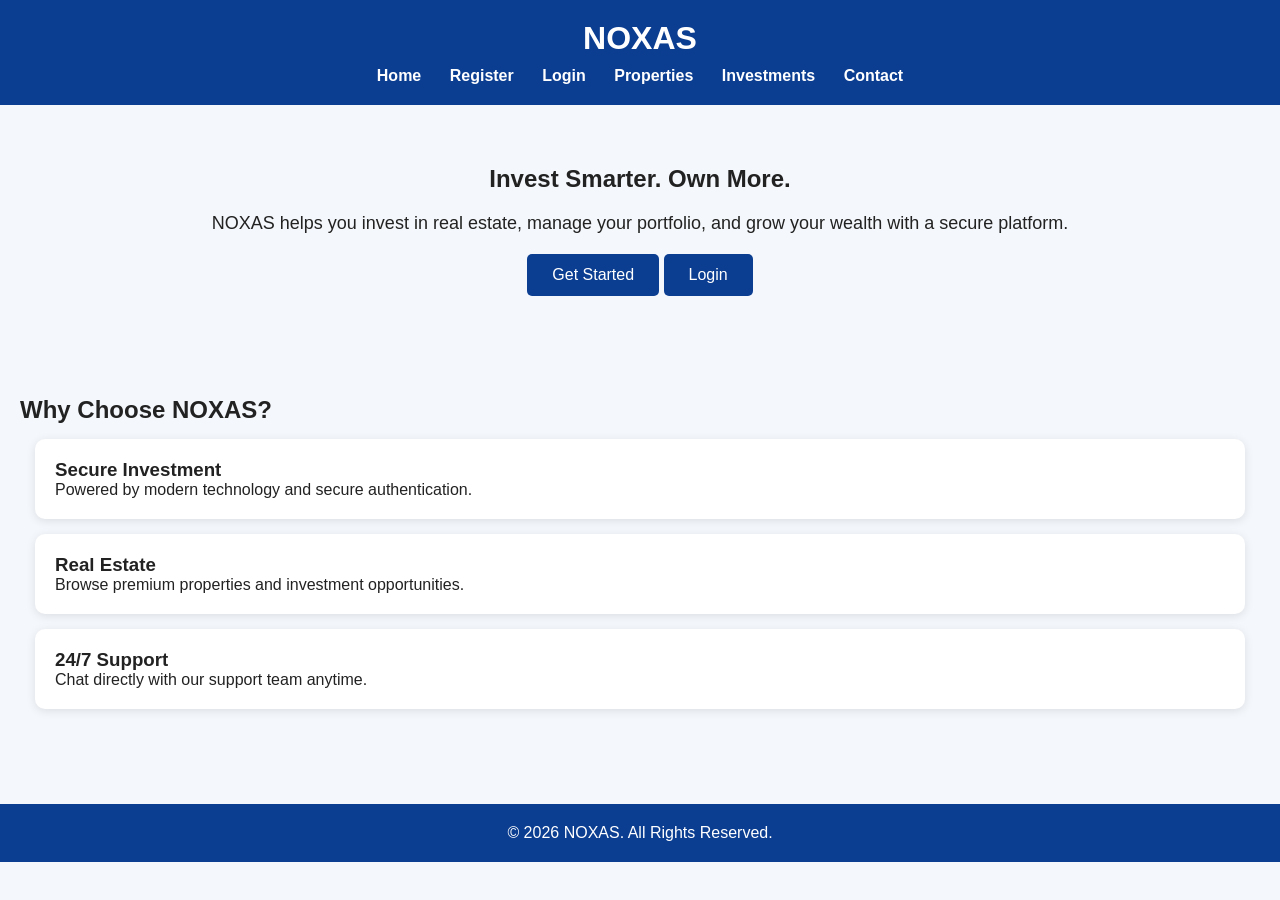
<file: index.html>
<!DOCTYPE html>
<html lang="en">
<head>
  <meta charset="UTF-8">
  <meta name="viewport" content="width=device-width, initial-scale=1.0">
  <title>NOXAS - Investment & Real Estate</title>
  <link rel="stylesheet" href="css/style.css">
</head>
<body>

<header>
  <div class="container">
    <h1>NOXAS</h1>
    <nav>
      <a href="index.html">Home</a>
      <a href="register.html">Register</a>
      <a href="login.html">Login</a>
      <a href="properties.html">Properties</a>
      <a href="investments.html">Investments</a>
      <a href="contact.html">Contact</a>
    </nav>
  </div>
</header>

<section class="hero">
  <div class="container">
    <h2>Invest Smarter. Own More.</h2>
    <p>
      NOXAS helps you invest in real estate, manage your portfolio,
      and grow your wealth with a secure platform.
    </p>

    <a href="register.html" class="btn">Get Started</a>
    <a href="login.html" class="btn secondary">Login</a>
  </div>
</section>

<section class="features">
  <div class="container">
    <h2>Why Choose NOXAS?</h2>

    <div class="cards">

      <div class="card">
        <h3>Secure Investment</h3>
        <p>Powered by modern technology and secure authentication.</p>
      </div>

      <div class="card">
        <h3>Real Estate</h3>
        <p>Browse premium properties and investment opportunities.</p>
      </div>

      <div class="card">
        <h3>24/7 Support</h3>
        <p>Chat directly with our support team anytime.</p>
      </div>

    </div>
  </div>
</section>

<footer>
  <p>© 2026 NOXAS. All Rights Reserved.</p>
</footer>

</body>
</html>
</file>
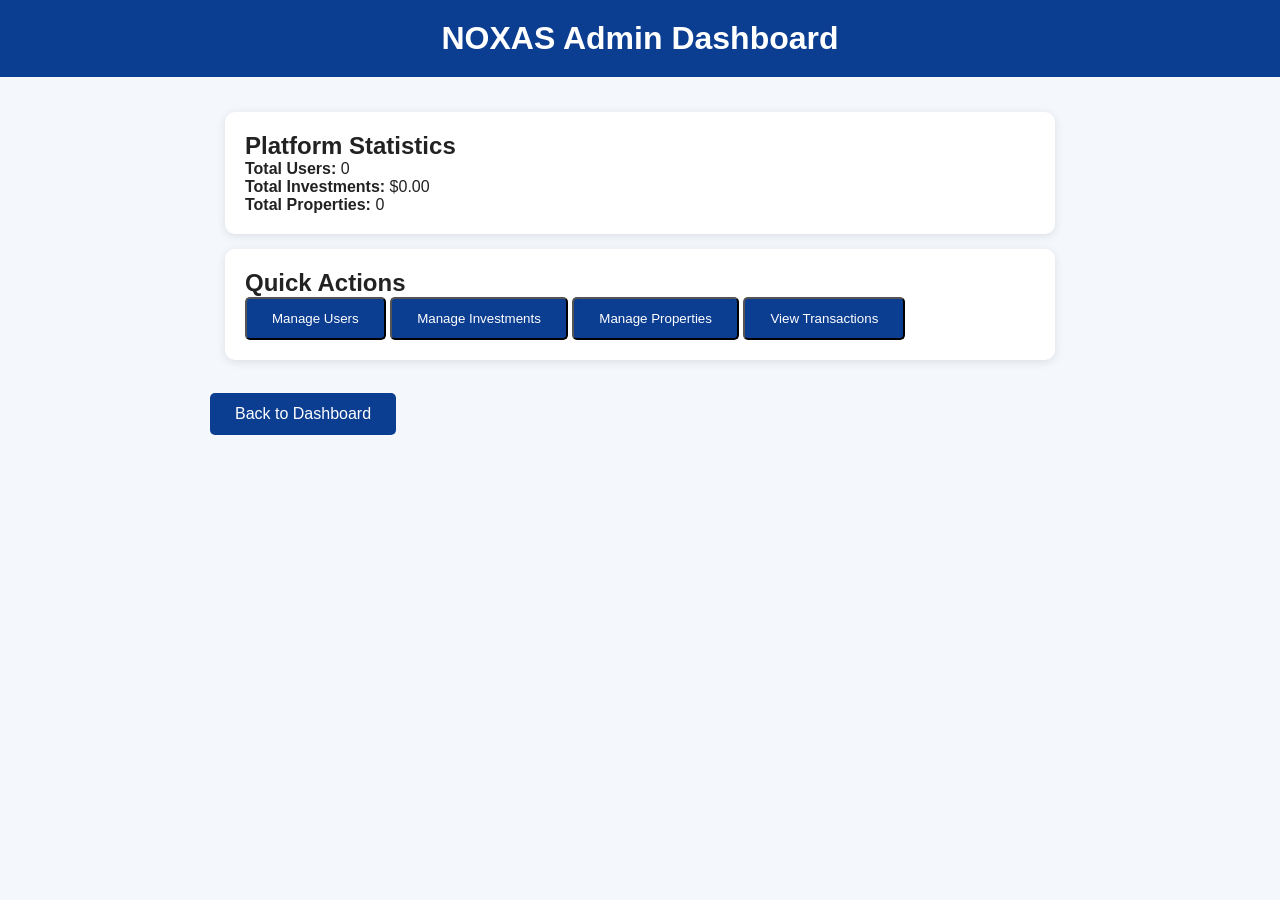
<file: admin.html>
<!DOCTYPE html>
<html lang="en">
<head>
<meta charset="UTF-8">
<meta name="viewport" content="width=device-width, initial-scale=1.0">
<title>NOXAS Admin Dashboard</title>
<link rel="stylesheet" href="css/style.css">
</head>

<body>

<header>
    <h1>NOXAS Admin Dashboard</h1>
</header>

<main style="padding:20px; max-width:900px; margin:auto;">

<div class="card">
    <h2>Platform Statistics</h2>
    <p><strong>Total Users:</strong> 0</p>
    <p><strong>Total Investments:</strong> $0.00</p>
    <p><strong>Total Properties:</strong> 0</p>
</div>

<div class="card">
    <h2>Quick Actions</h2>

    <button class="btn">Manage Users</button>
    <button class="btn">Manage Investments</button>
    <button class="btn">Manage Properties</button>
    <button class="btn">View Transactions</button>

</div>

<br>

<a href="dashboard.html" class="btn">Back to Dashboard</a>

</main>

</body>
</html>
</file>
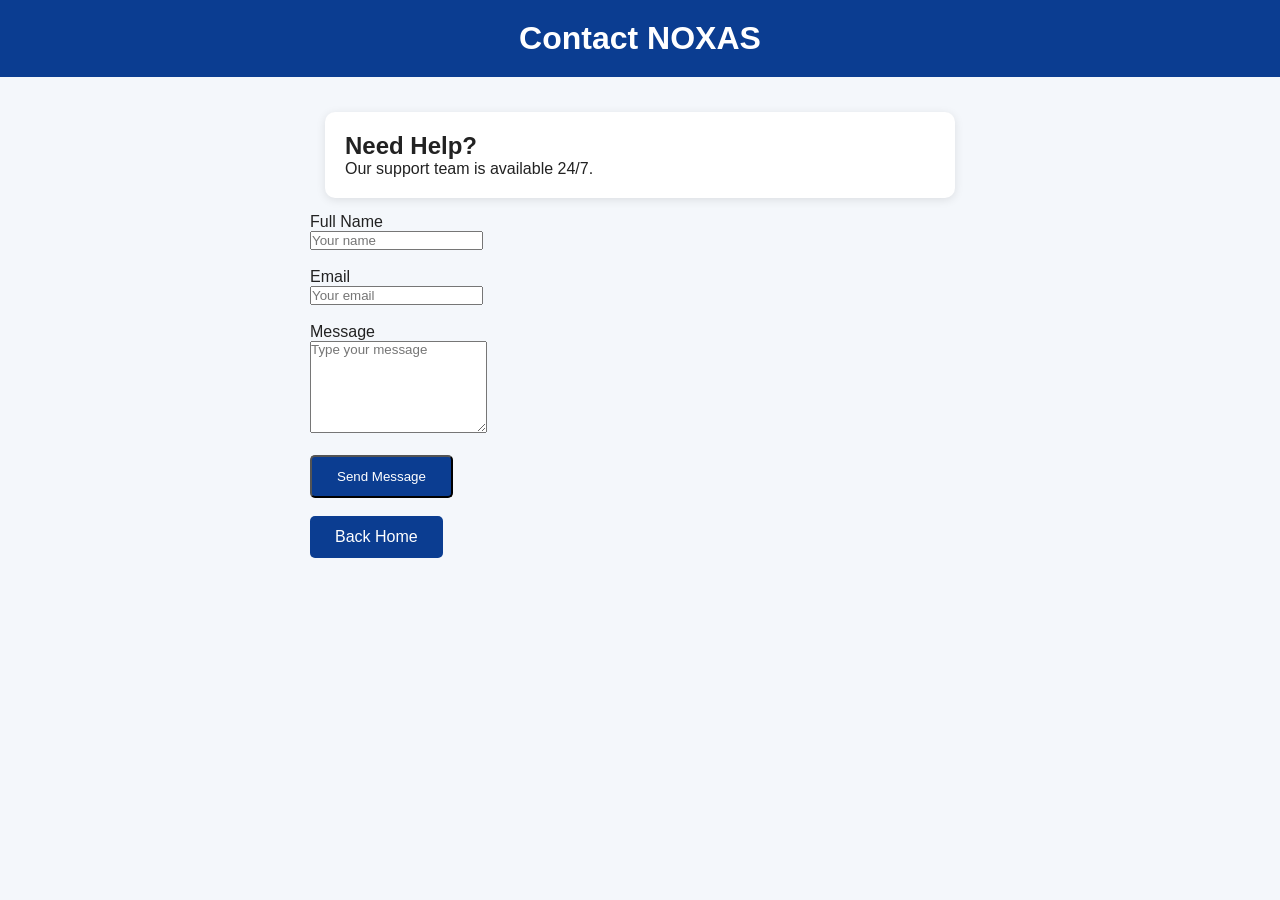
<file: contact.html>
<!DOCTYPE html>
<html lang="en">
<head>
<meta charset="UTF-8">
<meta name="viewport" content="width=device-width, initial-scale=1.0">
<title>Contact Us - NOXAS</title>
<link rel="stylesheet" href="css/style.css">
</head>

<body>

<header>
    <h1>Contact NOXAS</h1>
</header>

<main style="padding:20px; max-width:700px; margin:auto;">

<div class="card">
    <h2>Need Help?</h2>
    <p>Our support team is available 24/7.</p>
</div>

<form>

<label>Full Name</label><br>
<input type="text" placeholder="Your name" required><br><br>

<label>Email</label><br>
<input type="email" placeholder="Your email" required><br><br>

<label>Message</label><br>
<textarea rows="6" placeholder="Type your message"></textarea><br><br>

<button class="btn" type="submit">Send Message</button>

</form>

<br>

<a href="index.html" class="btn">Back Home</a>

</main>

</body>
</html>
</file>
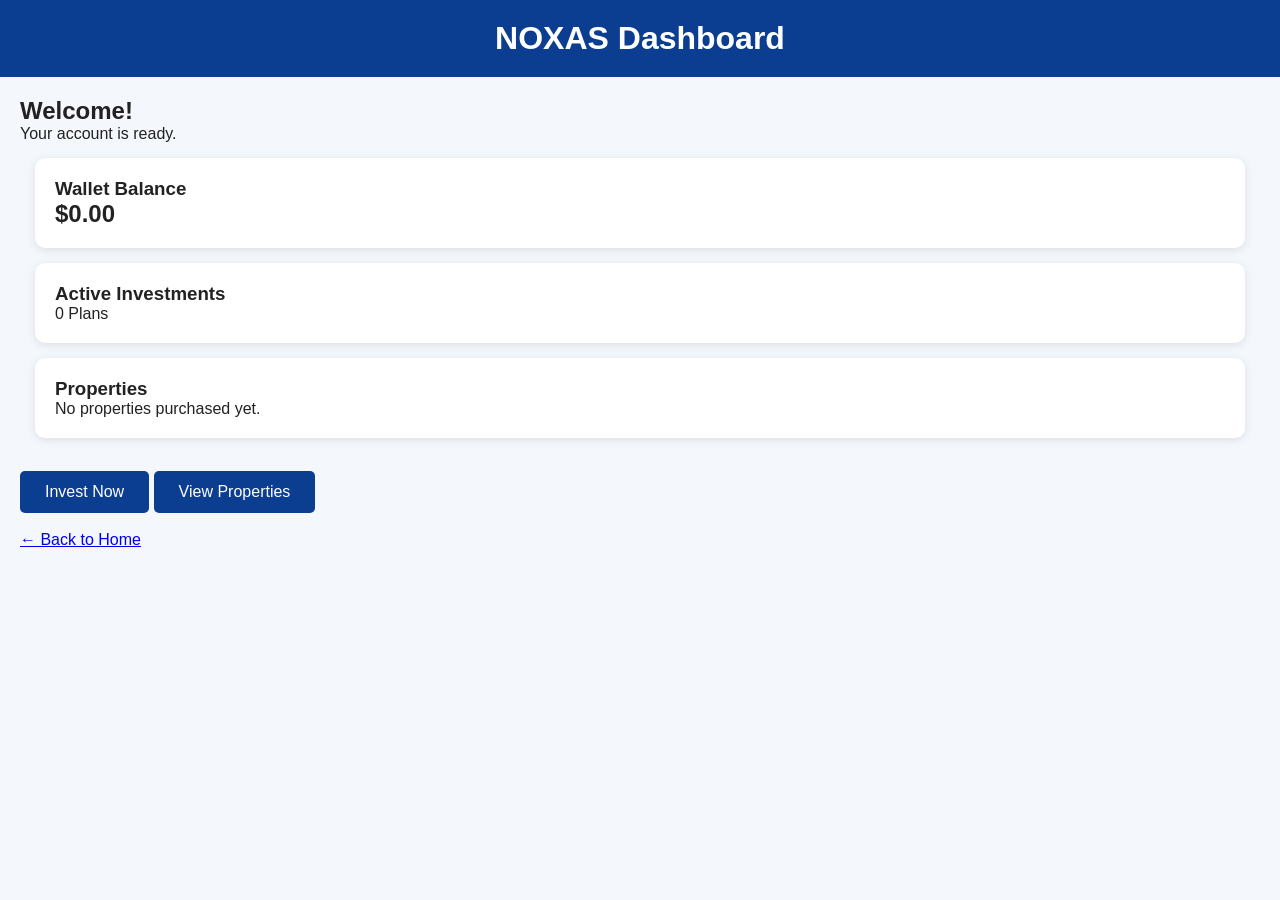
<file: dashboard.html>
<!DOCTYPE html>
<html lang="en">
<head>
    <meta charset="UTF-8">
    <meta name="viewport" content="width=device-width, initial-scale=1.0">
    <title>Dashboard - NOXAS</title>
    <link rel="stylesheet" href="css/style.css">
</head>
<body>

<header>
    <h1>NOXAS Dashboard</h1>
</header>

<main style="padding:20px;">

    <h2>Welcome!</h2>
    <p>Your account is ready.</p>

    <div class="card">
        <h3>Wallet Balance</h3>
        <h2>$0.00</h2>
    </div>

    <div class="card">
        <h3>Active Investments</h3>
        <p>0 Plans</p>
    </div>

    <div class="card">
        <h3>Properties</h3>
        <p>No properties purchased yet.</p>
    </div>

    <br>

    <a href="investments.html" class="btn">Invest Now</a>
    <a href="properties.html" class="btn">View Properties</a>

    <br><br>

    <a href="index.html">← Back to Home</a>

</main>

</body>
</html>
</file>
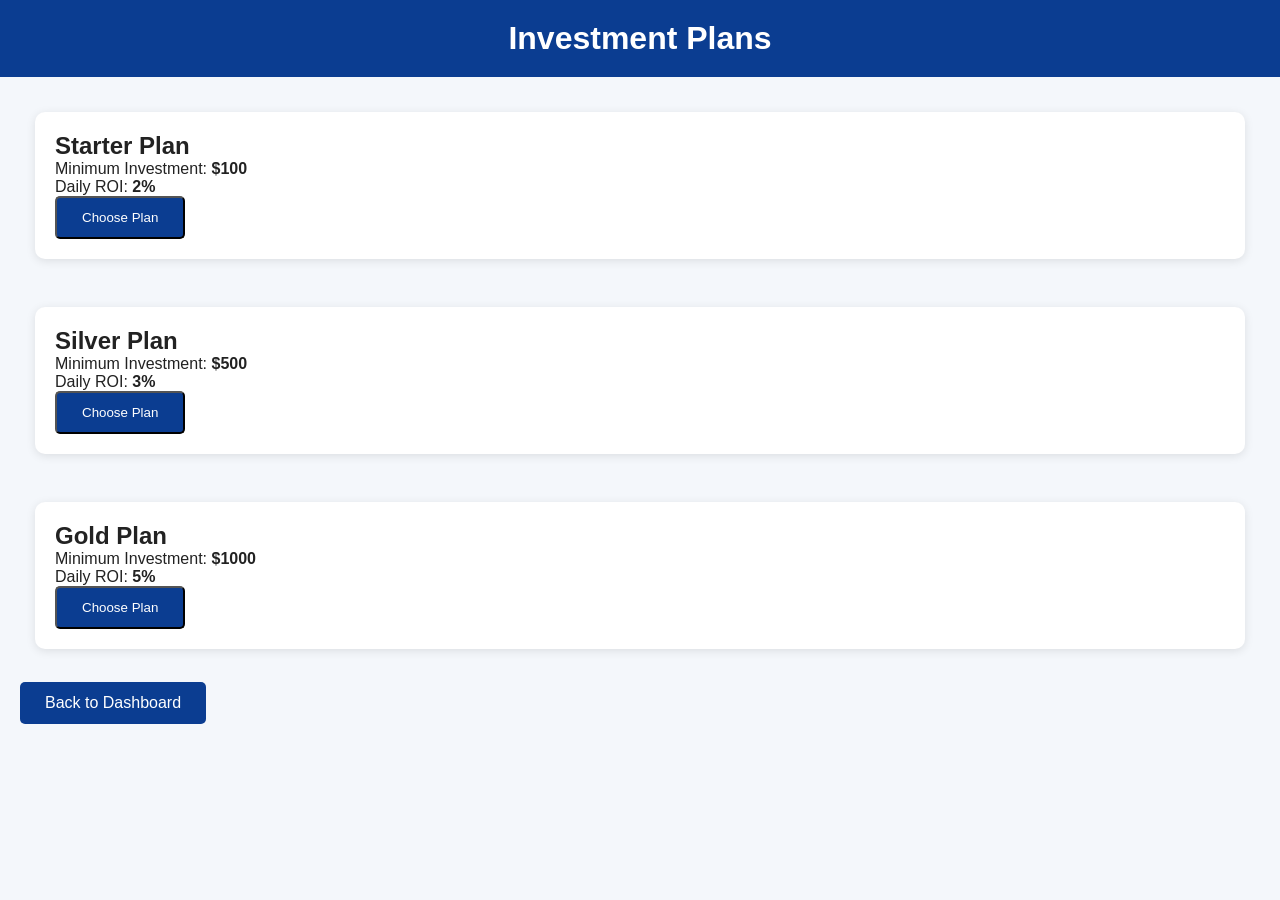
<file: investments.html>
<!DOCTYPE html>
<html lang="en">
<head>
<meta charset="UTF-8">
<meta name="viewport" content="width=device-width, initial-scale=1.0">
<title>Investment Plans - NOXAS</title>
<link rel="stylesheet" href="css/style.css">
</head>

<body>

<header>
<h1>Investment Plans</h1>
</header>

<main style="padding:20px;">

<div class="card">
<h2>Starter Plan</h2>
<p>Minimum Investment: <strong>$100</strong></p>
<p>Daily ROI: <strong>2%</strong></p>
<button class="btn">Choose Plan</button>
</div>

<br>

<div class="card">
<h2>Silver Plan</h2>
<p>Minimum Investment: <strong>$500</strong></p>
<p>Daily ROI: <strong>3%</strong></p>
<button class="btn">Choose Plan</button>
</div>

<br>

<div class="card">
<h2>Gold Plan</h2>
<p>Minimum Investment: <strong>$1000</strong></p>
<p>Daily ROI: <strong>5%</strong></p>
<button class="btn">Choose Plan</button>
</div>

<br>

<a href="dashboard.html" class="btn">Back to Dashboard</a>

</main>

</body>
</html>
</file>
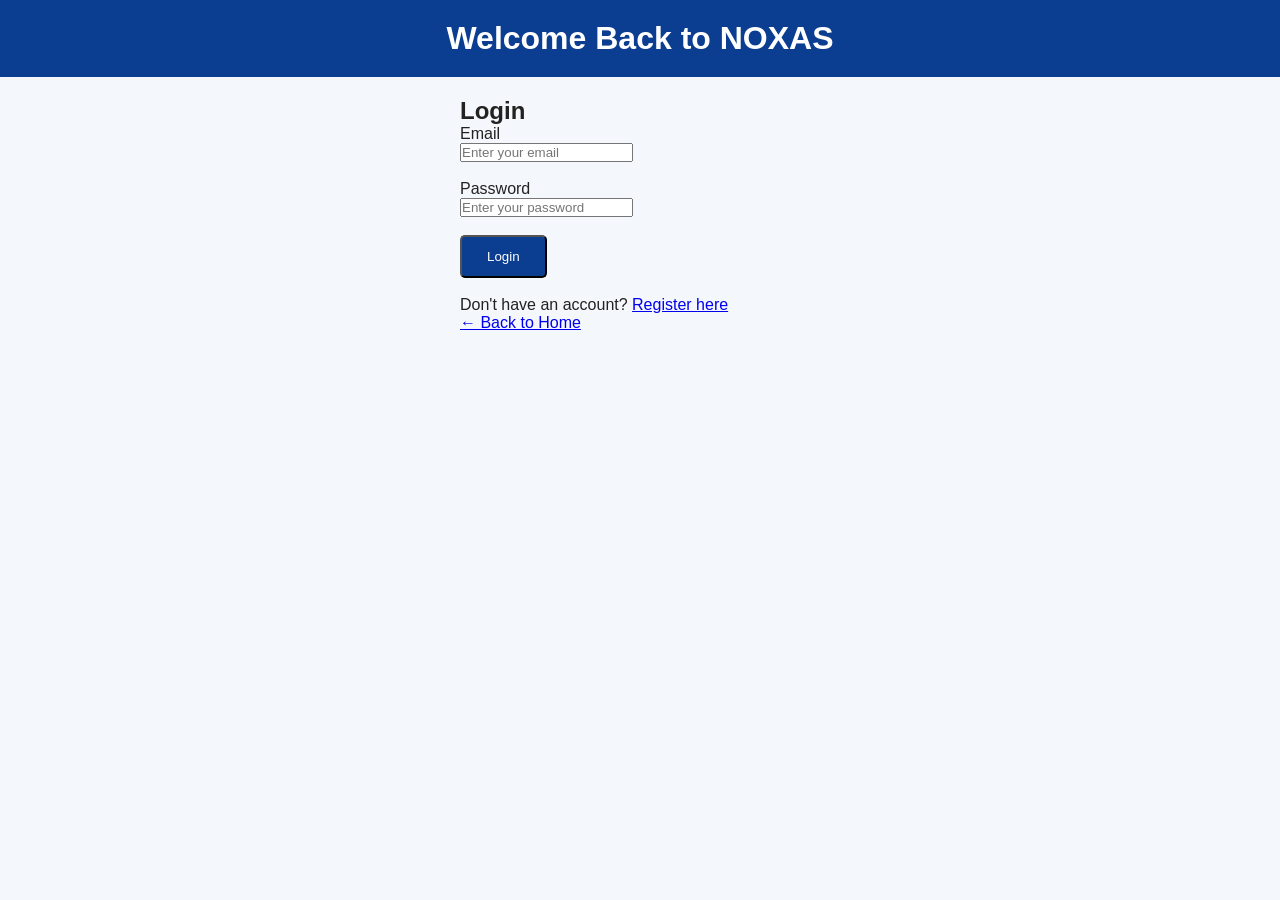
<file: login.html>
<!DOCTYPE html>
<html lang="en">
<head>
    <meta charset="UTF-8">
    <meta name="viewport" content="width=device-width, initial-scale=1.0">
    <title>Login - NOXAS</title>
    <link rel="stylesheet" href="css/style.css">
</head>
<body>

<header>
    <h1>Welcome Back to NOXAS</h1>
</header>

<main style="padding:20px; max-width:400px; margin:auto;">
    <h2>Login</h2>

    <form>
        <label>Email</label><br>
        <input type="email" placeholder="Enter your email" required><br><br>

        <label>Password</label><br>
        <input type="password" placeholder="Enter your password" required><br><br>

        <button type="submit" class="btn">Login</button>
    </form>

    <br>

    <p>Don't have an account?
        <a href="register.html">Register here</a>
    </p>

    <p>
        <a href="index.html">← Back to Home</a>
    </p>

</main>

</body>
</html>
</file>
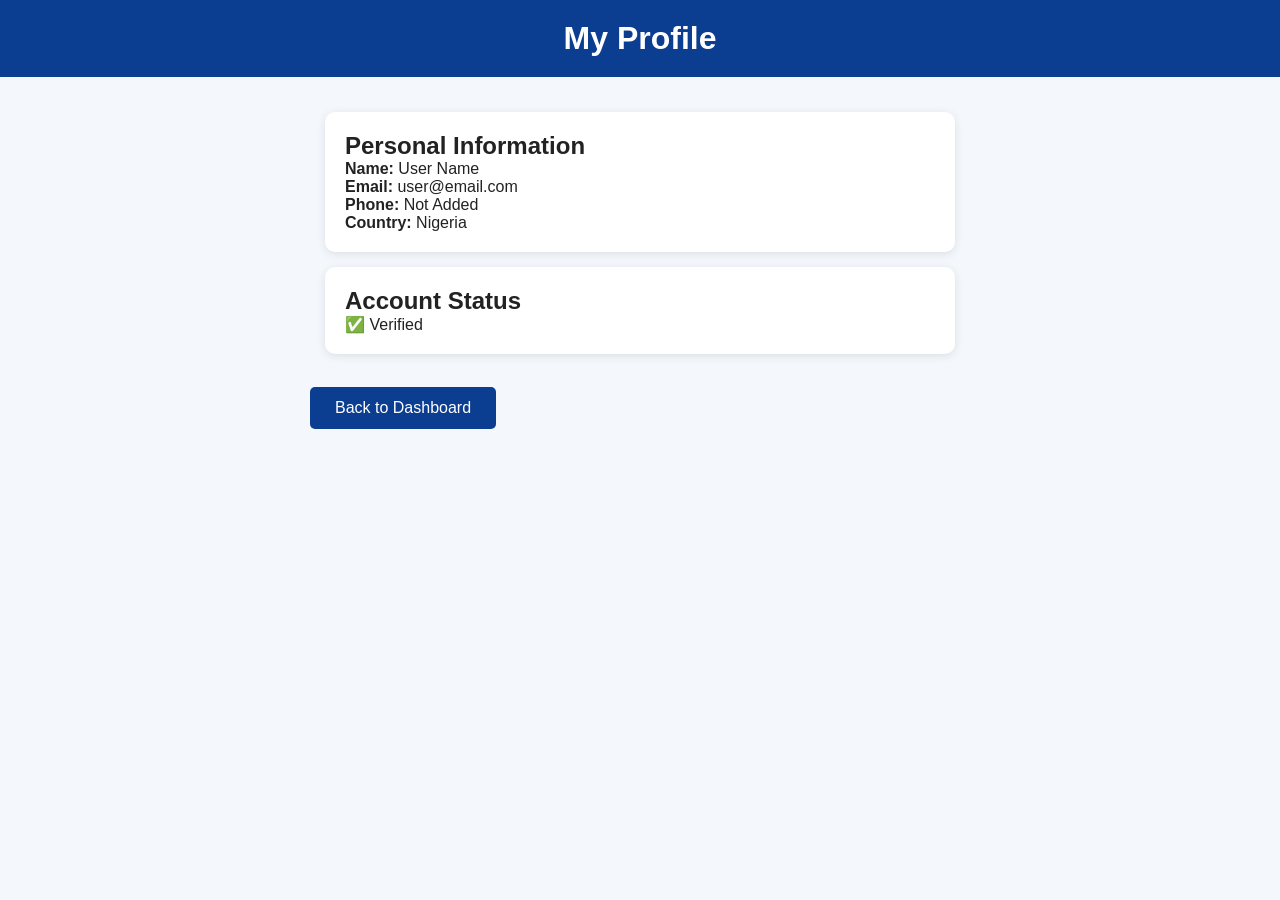
<file: profile.html>
<!DOCTYPE html>
<html lang="en">
<head>
<meta charset="UTF-8">
<meta name="viewport" content="width=device-width, initial-scale=1.0">
<title>Profile - NOXAS</title>
<link rel="stylesheet" href="css/style.css">
</head>

<body>

<header>
    <h1>My Profile</h1>
</header>

<main style="padding:20px; max-width:700px; margin:auto;">

<div class="card">
    <h2>Personal Information</h2>

    <p><strong>Name:</strong> User Name</p>
    <p><strong>Email:</strong> user@email.com</p>
    <p><strong>Phone:</strong> Not Added</p>
    <p><strong>Country:</strong> Nigeria</p>
</div>

<div class="card">
    <h2>Account Status</h2>
    <p>✅ Verified</p>
</div>

<br>

<a href="dashboard.html" class="btn">Back to Dashboard</a>

</main>

</body>
</html>
</file>
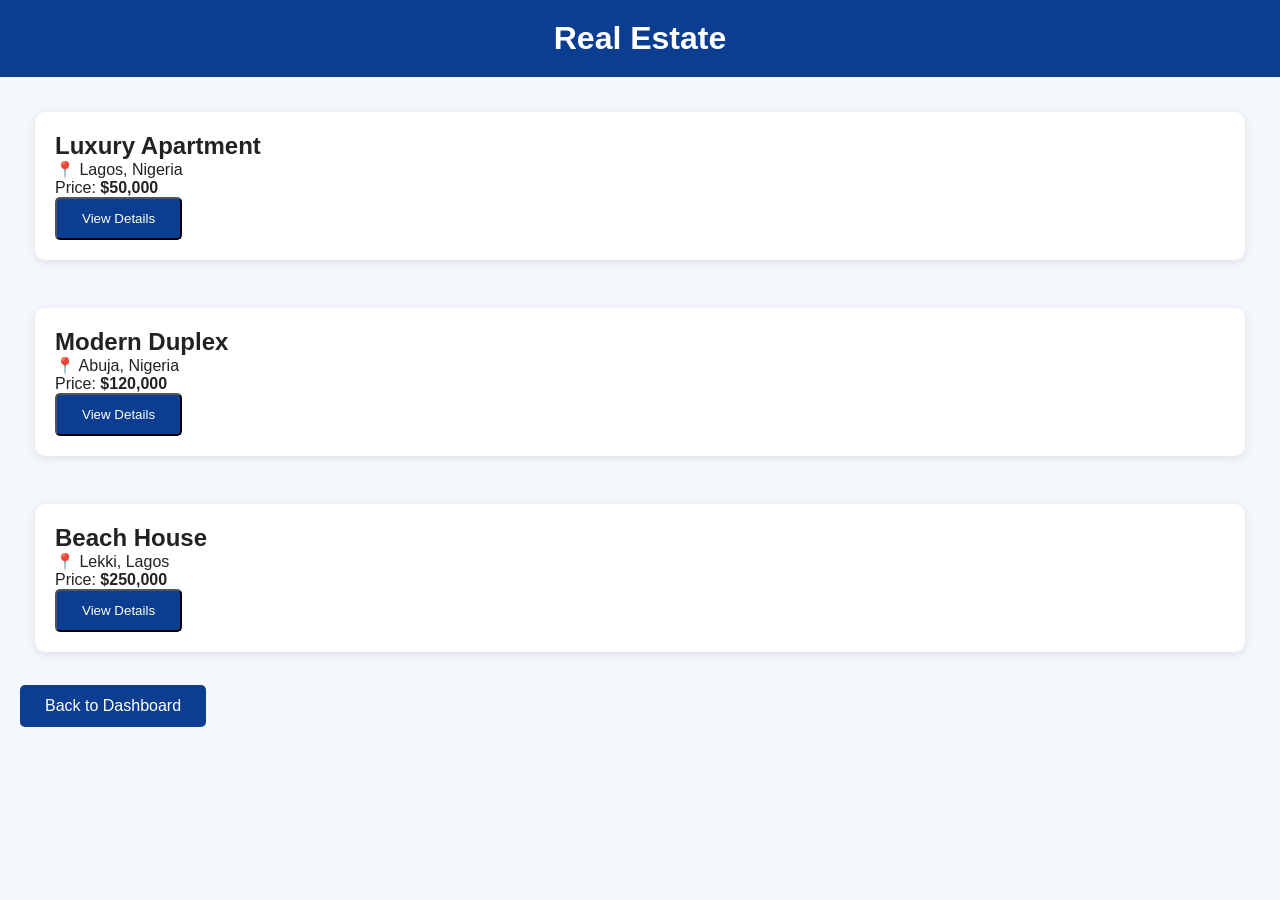
<file: properties.html>
<!DOCTYPE html>
<html lang="en">
<head>
<meta charset="UTF-8">
<meta name="viewport" content="width=device-width, initial-scale=1.0">
<title>Properties - NOXAS</title>
<link rel="stylesheet" href="css/style.css">
</head>

<body>

<header>
    <h1>Real Estate</h1>
</header>

<main style="padding:20px;">

<div class="card">
    <h2>Luxury Apartment</h2>
    <p>📍 Lagos, Nigeria</p>
    <p>Price: <strong>$50,000</strong></p>
    <button class="btn">View Details</button>
</div>

<br>

<div class="card">
    <h2>Modern Duplex</h2>
    <p>📍 Abuja, Nigeria</p>
    <p>Price: <strong>$120,000</strong></p>
    <button class="btn">View Details</button>
</div>

<br>

<div class="card">
    <h2>Beach House</h2>
    <p>📍 Lekki, Lagos</p>
    <p>Price: <strong>$250,000</strong></p>
    <button class="btn">View Details</button>
</div>

<br>

<a href="dashboard.html" class="btn">Back to Dashboard</a>

</main>

</body>
  </html>
</file>
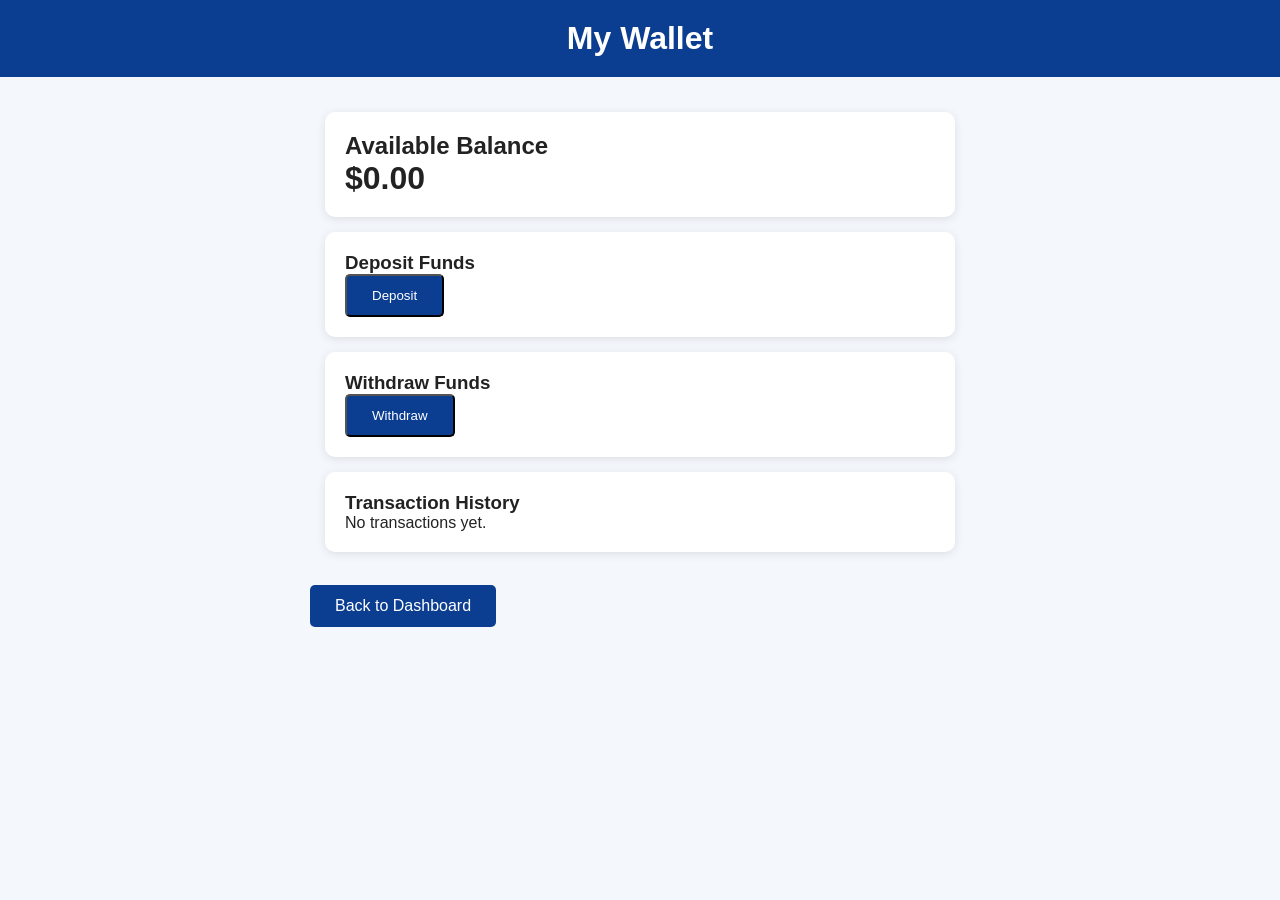
<file: wallet.html>
<!DOCTYPE html>
<html lang="en">
<head>
<meta charset="UTF-8">
<meta name="viewport" content="width=device-width, initial-scale=1.0">
<title>Wallet - NOXAS</title>
<link rel="stylesheet" href="css/style.css">
</head>

<body>

<header>
    <h1>My Wallet</h1>
</header>

<main style="padding:20px; max-width:700px; margin:auto;">

<div class="card">
    <h2>Available Balance</h2>
    <h1>$0.00</h1>
</div>

<div class="card">
    <h3>Deposit Funds</h3>
    <button class="btn">Deposit</button>
</div>

<div class="card">
    <h3>Withdraw Funds</h3>
    <button class="btn">Withdraw</button>
</div>

<div class="card">
    <h3>Transaction History</h3>
    <p>No transactions yet.</p>
</div>

<br>

<a href="dashboard.html" class="btn">Back to Dashboard</a>

</main>

</body>
</html>
</file>
<file: css/style.css>
* {
    margin: 0;
    padding: 0;
    box-sizing: border-box;
    font-family: Arial, sans-serif;
}

body {
    background: #f4f7fb;
    color: #222;
}

header {
    background: #0b3d91;
    color: white;
    padding: 20px;
    text-align: center;
}

nav {
    margin-top: 10px;
}

nav a {
    color: white;
    text-decoration: none;
    margin: 0 12px;
    font-weight: bold;
}

.hero {
    padding: 60px 20px;
    text-align: center;
}

.hero h1 {
    font-size: 40px;
    color: #0b3d91;
}

.hero p {
    margin: 20px 0;
    font-size: 18px;
}

.btn {
    display: inline-block;
    padding: 12px 25px;
    background: #0b3d91;
    color: white;
    text-decoration: none;
    border-radius: 5px;
}

section {
    padding: 40px 20px;
}

.card {
    background: white;
    padding: 20px;
    margin: 15px;
    border-radius: 10px;
    box-shadow: 0 2px 10px rgba(0,0,0,.1);
}

footer {
    background: #0b3d91;
    color: white;
    text-align: center;
    padding: 20px;
    margin-top: 40px;
  }
</file>
